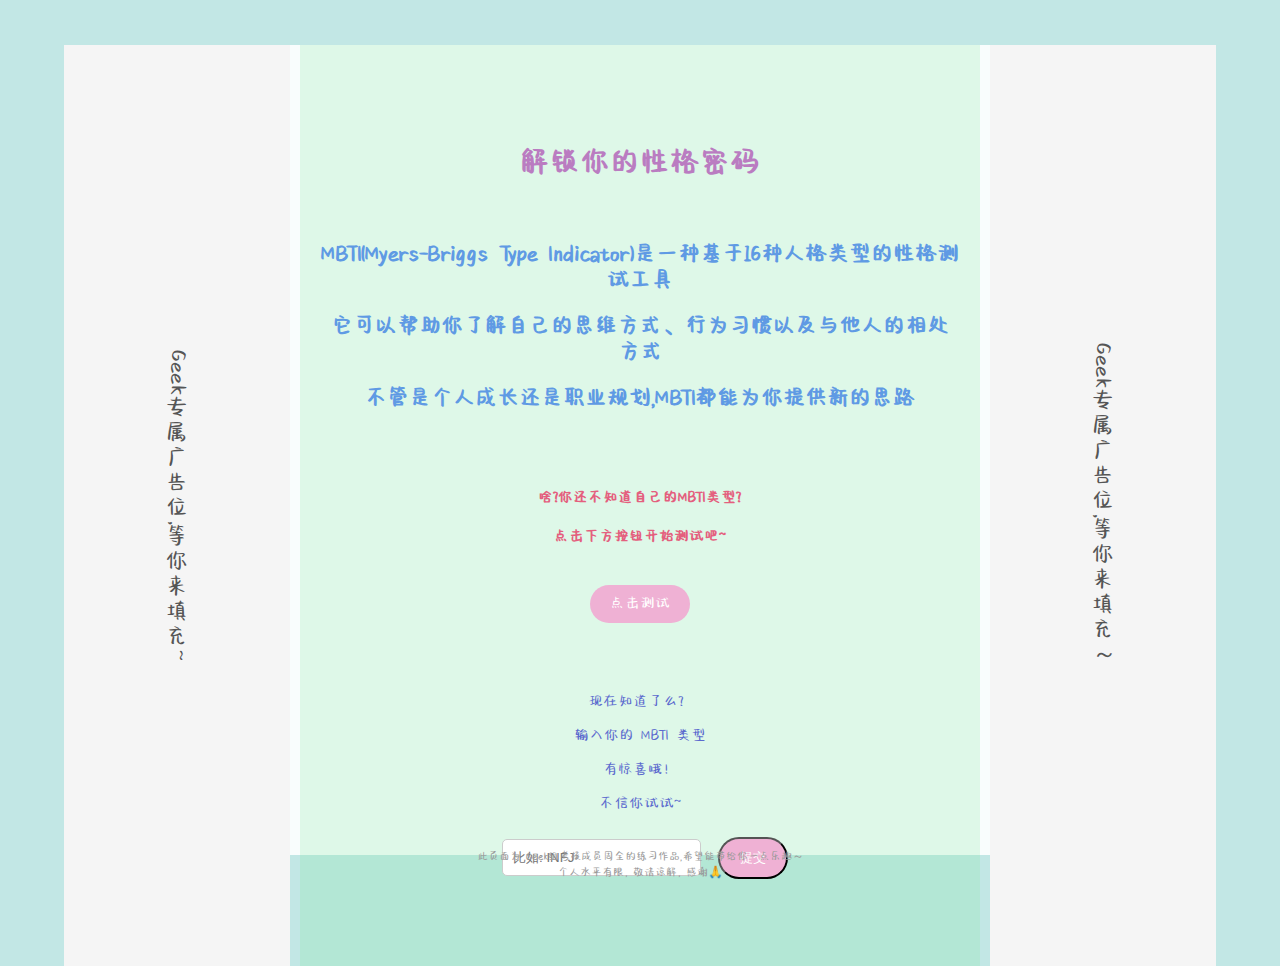
<file: docs/index.html>
<!DOCTYPE html>
<html lang="en">
<head>
    <meta charset="UTF-8">
    <meta name="viewport" content="width=device-width, initial-scale=1.0">
    <title>解锁你的性格密码</title>
    <link href="./Ziyan.ttf" rel="stylesheet">
    <style>
        /*自定义字体设置*/
        @font-face {
        font-family: "Ziyan"; /* 字体名称 */
        src: url("./Ziyan.ttf") format("truetype"); /* 字体文件路径 */
        }

        /* 页面整体样式 */
        body {
            display: flex;/*flex布局*/
            margin: 0;/*页面外边距*/
            padding: 0;/*页面内边距*/
            justify-content: center;/*水平方向居中对齐*/
            align-items: center;/*垂直方向居中对齐*/
            height: 100vh; /* 全屏高度 */
            width: 100vw;  /* 全屏宽度 */
            font-family:"ZiYan", sans-serif;/*页面默认字体为自定义字体*/
            background-color: rgb(194, 231, 229);/*页面背景颜色*/
            background-size: cover;/*页面背景图片自适应大小*/
            background-position: center;/*页面背景图片居中对齐*/
        }

        /* 主容器样式 */
        .container {
            display: grid;/*网格布局*/
            grid-template-columns: 1fr 3fr 1fr; /* 左中右三栏列布局 */
            gap: 10px;/*列布局间距*/
            height: 90%; /* 主容器高度 */
            width: 90%; /* 主容器宽度 */
            background-color: rgba(255, 255, 255, 0.9); /* 主容器背景颜色 */
        }

        /* 左右广告位样式 */
        .sidebar {
            display: flex;/*flex布局*/
            background-color: rgb(245, 245, 245);/*广告位背景颜色*/
            justify-content: center;/*广告位文字水平方向居中对齐*/
            align-items: center;/*广告位文字垂直方向居中对齐*/
            writing-mode: vertical-rl; /* 广告位文字垂直排列 */
            font-size: 25px;/*广告位文字大小*/
            color: rgb(85, 85, 85);/*广告位文字颜色*/
        }

        /* 主内容区域样式 */
        .main {
            padding:80px 20px;/*主内容区域内边距*/
            text-align: center;/*主内容文字居中对齐*/
            background-color: rgba(126, 230, 157, 0.215);/*主内容区域背景颜色*/
        }
        .main h1 {
            color: rgb(186, 124, 193);/*颜色*/
        }
        .main h2 {
            color: rgb(95, 154, 228);/*颜色*/
        }
        .main h4 {
            color: rgb(228, 95, 126);/*颜色*/
        }
        .main p {
            color: rgb(91, 106, 206);/*颜色*/
        }
        .btn {
            display: inline-block;/*设置按钮为行内块元素*/
            padding: 10px 20px;/*按钮内边距*/
            background-color: rgb(239, 177, 212);/*按钮背景颜色*/
            color: white;/*按钮文字颜色*/
            text-decoration: none;/*去掉按钮文字下划线*/
            border-radius: 50px;/*按钮圆角样式*/
        }
        .btn:hover {
            background-color: rgb(213, 133, 241);/*鼠标悬停时按钮背景颜色变化*/
        }
        input {
            padding: 10px;/*输入框内边距*/
            margin: 10px;/*输入框外边距*/
            border: 1px solid rgb(204, 204, 204);/*输入框边框样式*/
            border-radius: 5px;/*输入框圆角样式*/
        }

        /* 页脚声明样式 */
        .footer {
            position: absolute;/*页脚容器固定*/
            bottom: 20px; /* 页脚容器与页面底部的距离 */
            left: 50%;/*页脚容器左边缘移动到页面宽度的 50% 位置*/
            transform: translateX(-50%);/*页脚容器在页面内居中对齐*/
            text-align: center;/*页脚内容在页脚容器内居中对齐*/
            font-size: 12px;/*页脚文字大小*/
            color: rgb(153, 153, 153);/*页脚文字颜色*/
        }
    </style>
    <script>
        function showMessage() {
            const MBTIinput= document.getElementById("MBTIinput").value;/*获取用户输入的MBTI类型*/
            const messages = {
                INFJ: "你是温暖的理想主义者(INFJ)，世界需要你这样的共情者！💖",
                ENFP: "你是活泼又创意满满的激励者(ENFP)，一定是大家的开心果！🌟",
                ISTJ: "你是冷静而理性的检查官(ISTJ)，擅长逻辑分析，团队的中流砥柱！🛠️",
                ESTP: "你是喜欢冒险的行动者(ESTP)，总能为生活增添新鲜感！✨",
                ISFJ: "你是温柔可靠的守护者(ISFJ)，朋友们最依赖的人！💌",
                INTJ: "你是富有远见的策划者(INTJ)，思维缜密，善于制定长远计划！🧠",
                ENTP: "你是聪明机智的辩论家(ENTP)，创意无限，总能提出新点子！💡",
                ESFJ: "你是体贴入微的主人(ESFJ)，善于照顾他人，让周围充满温暖！🌼",
                ENTJ: "你是果断高效的指挥官(ENTJ)，天生领导力，总能激励团队前进！🚀",
                INFP: "你是温柔善良的调停者(INFP)，心思细腻，总是乐于倾听他人！💗",
                ESTJ: "你是务实可靠的管理者(ESTJ)，执行力出色，是团队的定海神针！⚓",
                ISTP: "你是独立冷静的探险家(ISTP)，喜欢探索新领域，追求自由与实践！🔧",
                ESFP: "你是热情开朗的表演者(ESFP)，总能点燃气氛，让生活充满欢乐！🎉",
                ISFP: "你是善良温柔的艺术家(ISFP)，充满创造力，给人以治愈感！🎨",
                INTJ: "你是战略缜密的建筑师(INTJ)，善于计划，追求效率与完美！🔭",
                ENFJ: "你是热情真诚的主人公(ENFJ)，富有感染力，总能带动周围的人！✨"
            };

            const message = messages[MBTIinput] || "你的性格类型好特别，期待了解你哦";/*如果用户输入的类型不匹配，显示默认信息*/
            alert(message);
        }
    </script>
</head>
<body>
    <!-- 页面布局 -->
    <div class="container">
        <!-- 左侧广告位 -->
        <div class="sidebar">
            Geek专属广告位,等你来填充~
        </div>

        <!-- 主内容区域 -->
        <div class="main">
            <h1>解锁你的性格密码</h1>
            <br>
            <h2>MBTI(Myers-Briggs Type Indicator)是一种基于16种人格类型的性格测试工具</h2>
            <h2>它可以帮助你了解自己的思维方式、行为习惯以及与他人的相处方式</h2>
            <h2>不管是个人成长还是职业规划,MBTI都能为你提供新的思路</h2>
            <br>
            <br>
            <h4>啥?你还不知道自己的MBTI类型?</h4>
            <h4>点击下方按钮开始测试吧~</h4>
            <br>
            <a href="https://www.16personalities.com/zh" target="_blank" class="btn">点击测试</a>
            <br>
            <br>
            <br>
            <br>

            <!-- 输入框与按钮 -->
            <p>现在知道了么？</p>
            <p>输入你的 MBTI 类型</p>
            <p>有惊喜哦！</p>
            <p>不信你试试~</p>
            <input type="text" id="MBTIinput" placeholder="比如: INFJ">
            <button class="btn" onclick="showMessage()">提交</button>
        </div>

        <!-- 右侧广告位 -->
        <div class="sidebar">
            Geek专属广告位,等你来填充～
        </div>
    </div>
    <!-- 脚注 -->
    <div class="footer">
        此页面为 Geek组考核成员周全的练习作品,希望能带给你一点乐趣～
        <br>
        个人水平有限，敬请谅解，感谢🙏
    </div>
</body>
</html>
</file>
